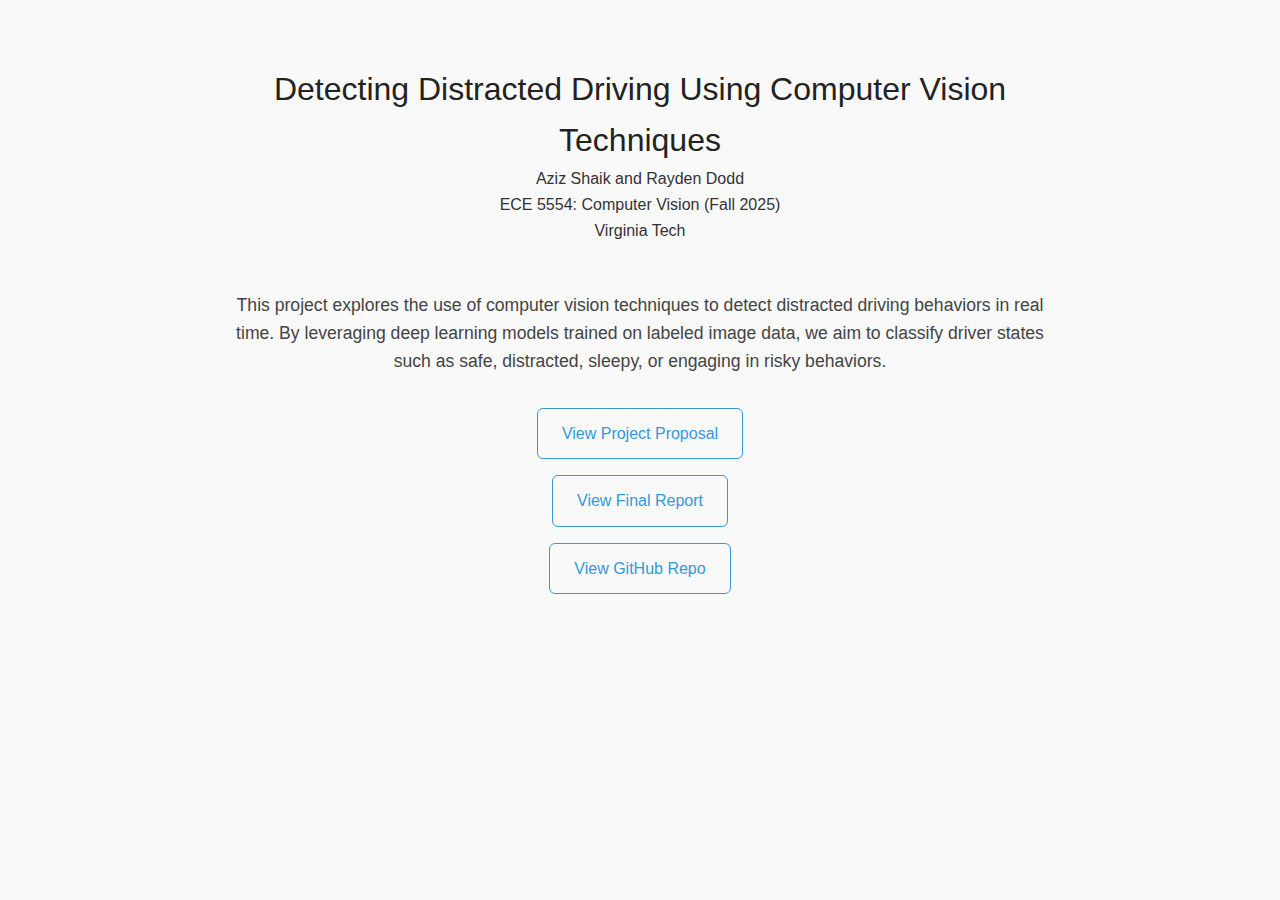
<file: index.html>
<!DOCTYPE html>
<html lang="en">
<head>
    <meta charset="UTF-8">
    <title>Course Project</title>
    <link rel="stylesheet" href="css/main.css">
</head>
<body>
    <main class="container">
        <section class="title" id="title">
            <h1>Detecting Distracted Driving Using Computer Vision Techniques</h1>
            <div class="subtitles">
                <p>Aziz Shaik and Rayden Dodd</p>
                <p>ECE 5554: Computer Vision (Fall 2025)</p>
                <p>Virginia Tech</p>
            </div>
        </section>

        <section class="intro">
            <p>
                This project explores the use of computer vision techniques to detect distracted driving behaviors in real time. By leveraging deep learning models trained on labeled image data, we aim to classify driver states such as safe, distracted, sleepy, or engaging in risky behaviors.
            </p>
        </section>

        <section class="links">
            <a href="https://azizs1.github.io/distracted-driver-detection/proposal" class="button" target="_blank">View Project Proposal</a>
            <a href="https://azizs1.github.io/distracted-driver-detection/final_report" class="button">View Final Report</a>
            <a href="https://github.com/azizs1/distracted-driver-detection" class="button" target="_blank">View GitHub Repo</a>
        </section>
    </main>
</body>
</html>
</file>
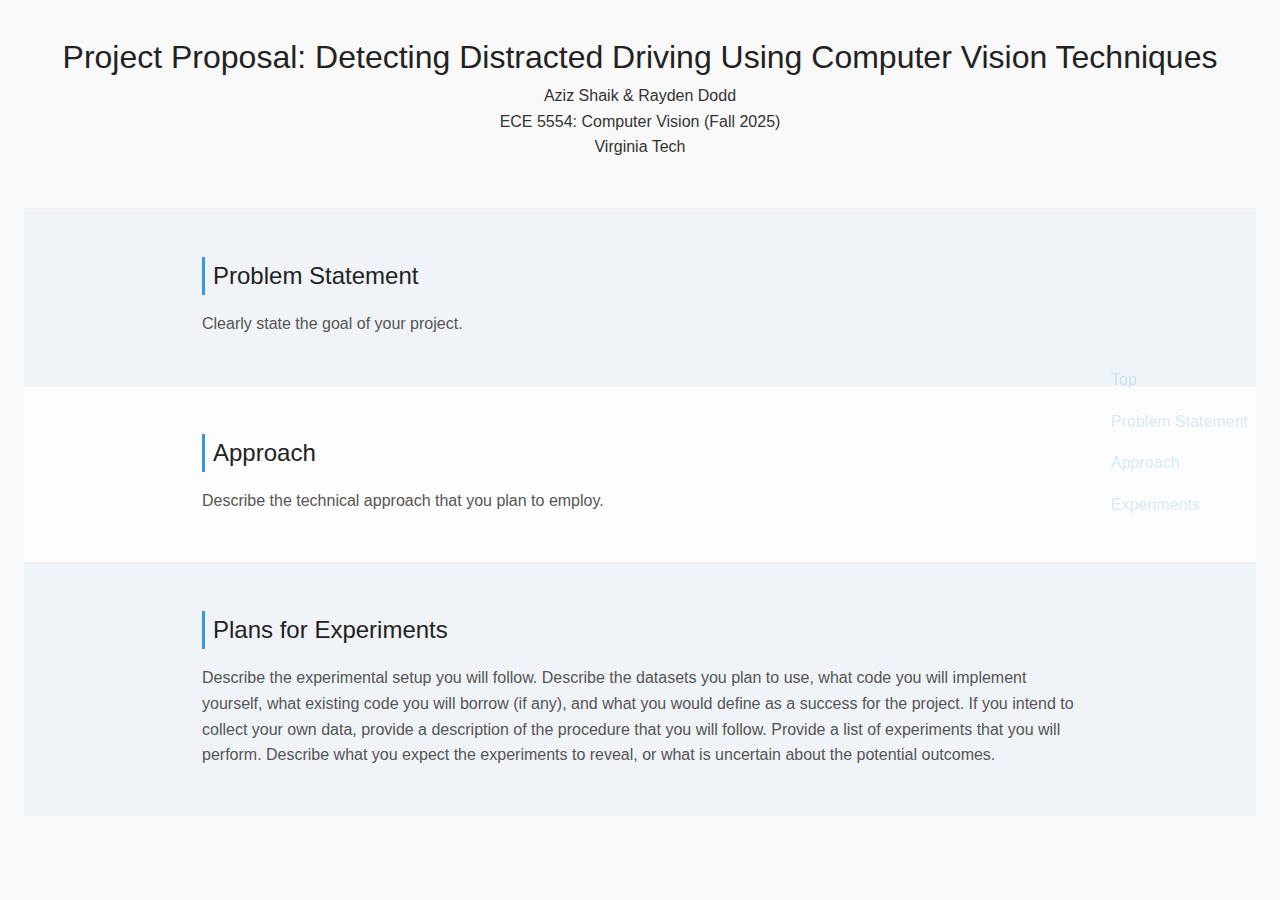
<file: proposal/index.html>
<!DOCTYPE html>
<html lang="en">
<head>
    <meta charset="UTF-8">
    <title>Project Proposal</title>
    <link rel="stylesheet" href="style.css">
</head>
<body>
    <nav class="side-nav">
        <ul>
            <li><a href="#title">Top</a></li>
            <li><a href="#problem">Problem Statement</a></li>
            <li><a href="#approach">Approach</a></li>
            <li><a href="#experiments">Experiments</a></li>
        </ul>
    </nav>


    <section class="title" id="title">
        <h1>Project Proposal: Detecting Distracted Driving Using Computer Vision Techniques</h1>
        <div class="subtitles">
            <p>Aziz Shaik & Rayden Dodd</p>
            <p>ECE 5554: Computer Vision (Fall 2025)</p>
            <p>Virginia Tech</p>
        </div>
    </section>

    <section class="section" id="problem">
        <h2>Problem Statement</h2>
        <p>
            Clearly state the goal of your project.
        </p>
    </section>

    <section class="section" id="approach">
        <h2>Approach</h2>
        <p>
            Describe the technical approach that you plan to employ.
        </p>
    </section>

    <section class="section" id="experiments">
        <h2>Plans for Experiments</h2>
        <p>
            Describe the experimental setup you will follow. Describe the datasets you
            plan to use, what code you will implement yourself, what existing code you will borrow (if any), and
            what you would define as a success for the project. If you intend to collect your own data, provide a
            description of the procedure that you will follow. Provide a list of experiments that you will perform.
            Describe what you expect the experiments to reveal, or what is uncertain about the potential
            outcomes.
        </p>
    </section>
</body>
</html>
</file>
<file: css/main.css>
* {
    margin: 0;
    padding: 0;
    box-sizing: border-box;
}

body {
    font-family: 'Inter', 'Helvetica Neue', Helvetica, Arial, sans-serif;
    font-weight: 300;
    background-color: #f9f9f9;
    color: #333;
    line-height: 1.6;
    padding: 2rem 1.5rem;
}

.container {
    max-width: 900px;
    margin: 0 auto;
    padding: 2rem;
}

.project-title {
    font-size: 2.5rem;
    font-weight: 400;
    color: #222;
    margin-bottom: 1.5rem;
    text-align: center;
}

.title {
    text-align: center;
    margin-bottom: 3rem;
}

.title h1 {
    font-size: 2rem;
    color: #222;
    font-weight: 400;
}

.meta {
    font-size: 1rem;
    color: #555;
    margin-bottom: 2rem;
    text-align: center;
}

.meta p {
    margin-bottom: 0.5rem;
}

.intro {
    font-size: 1.1rem;
    color: #444;
    margin-bottom: 2rem;
    text-align: center;
}

.links {
    display: flex;
    flex-direction: column;
    align-items: center;
    gap: 1rem;
}

.button {
    text-decoration: none;
    color: #3498db;
    font-weight: 500;
    border: 1px solid #3498db;
    padding: 0.75rem 1.5rem;
    border-radius: 6px;
    transition: background-color 0.2s ease, color 0.2s ease;
}

.button:hover {
    background-color: #3498db;
    color: #fff;
}

.video-container {
  display: flex;
  justify-content: center;
  margin: 20px 0;
}

.video-container video {
  max-height: 300px;
  width: auto;
  border: 2px solid #ccc;
  border-radius: 8px;
}
</file>
<file: proposal/style.css>
* {
    margin: 0;
    padding: 0;
    box-sizing: border-box;
}

html {
    scroll-behavior: smooth;
}

body {
    font-family: 'Inter', 'Helvetica Neue', Helvetica, Arial, sans-serif;
    font-weight: 300;
    background-color: #f9f9f9;
    color: #333;
    line-height: 1.6;
    padding: 2rem 1.5rem;
}

.title {
    text-align: center;
    margin-bottom: 3rem;
}

.title h1 {
    font-size: 2rem;
    color: #222;
    font-weight: 400;
}

.section {
    width: 100%;
    padding: 3rem 2rem;
    border-top: 1px solid #eee;
}

.section h2 {
    font-size: 1.5rem;
    color: #222;
    font-weight: 400;
    margin-bottom: 1rem;
    border-left: 3px solid #3498db;
    padding-left: 0.5rem;
    max-width: 75%;
    margin-left: auto;
    margin-right: auto;
}

.section p {
    font-size: 1rem;
    color: #555;
    max-width: 75%;
    margin-left: auto;
    margin-right: auto;
}

.section:nth-of-type(odd) {
    background-color: #fdfdfd;
}

.section:nth-of-type(even) {
    background-color: #f0f4f8;
}

.side-nav {
    position: fixed;
    top: 50%;
    right: 1rem;
    transform: translateY(-50%);
    padding: 1rem;
    opacity: 0.2;
    transition: opacity 0.3s ease;
    z-index: 1000;
    background: none;
}

.side-nav:hover {
    opacity: 1;
    cursor: pointer;
    background: none;
}


.side-nav ul {
    list-style: none;
}

.side-nav li {
    margin-bottom: 1rem;
}

.side-nav a {
    text-decoration: none;
    color: #3498db;
    font-weight: 500;
    transition: color 0.2s ease;
}

.side-nav a:hover {
    color: #222;
}
</file>
